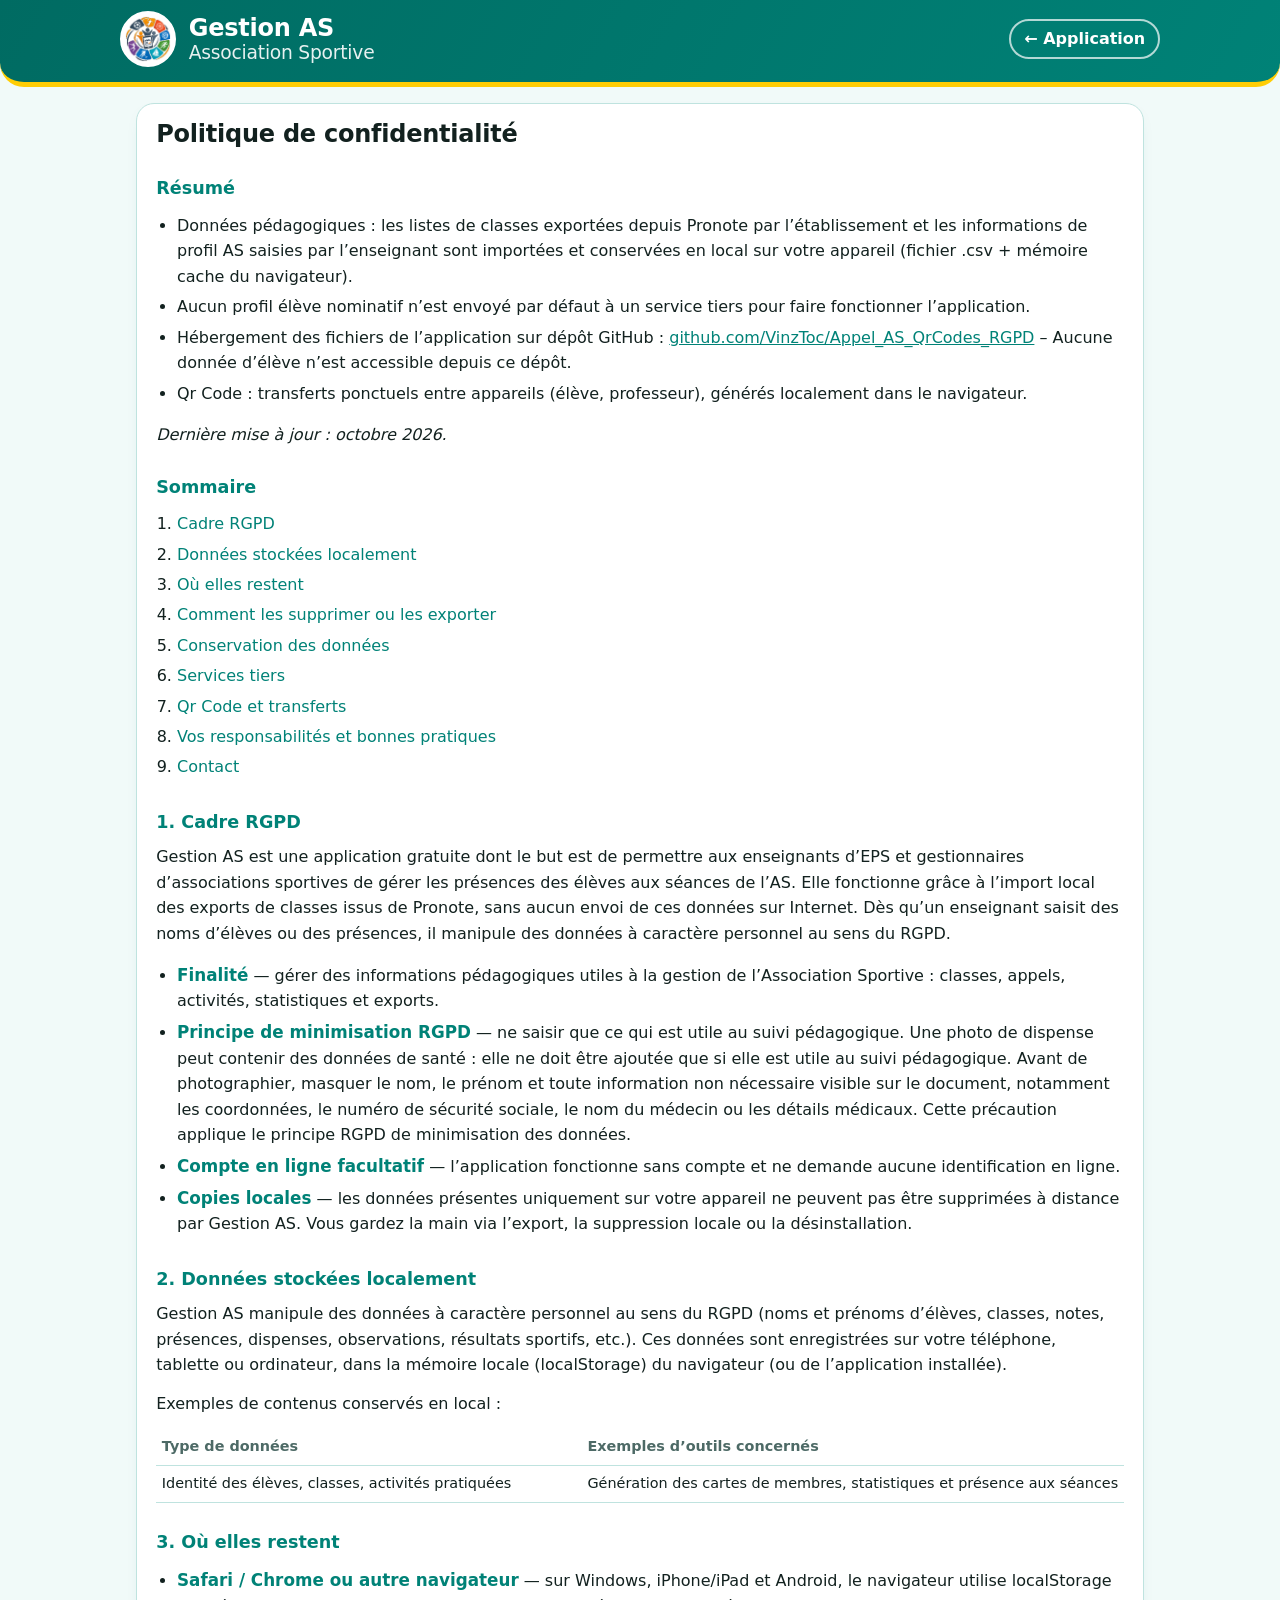
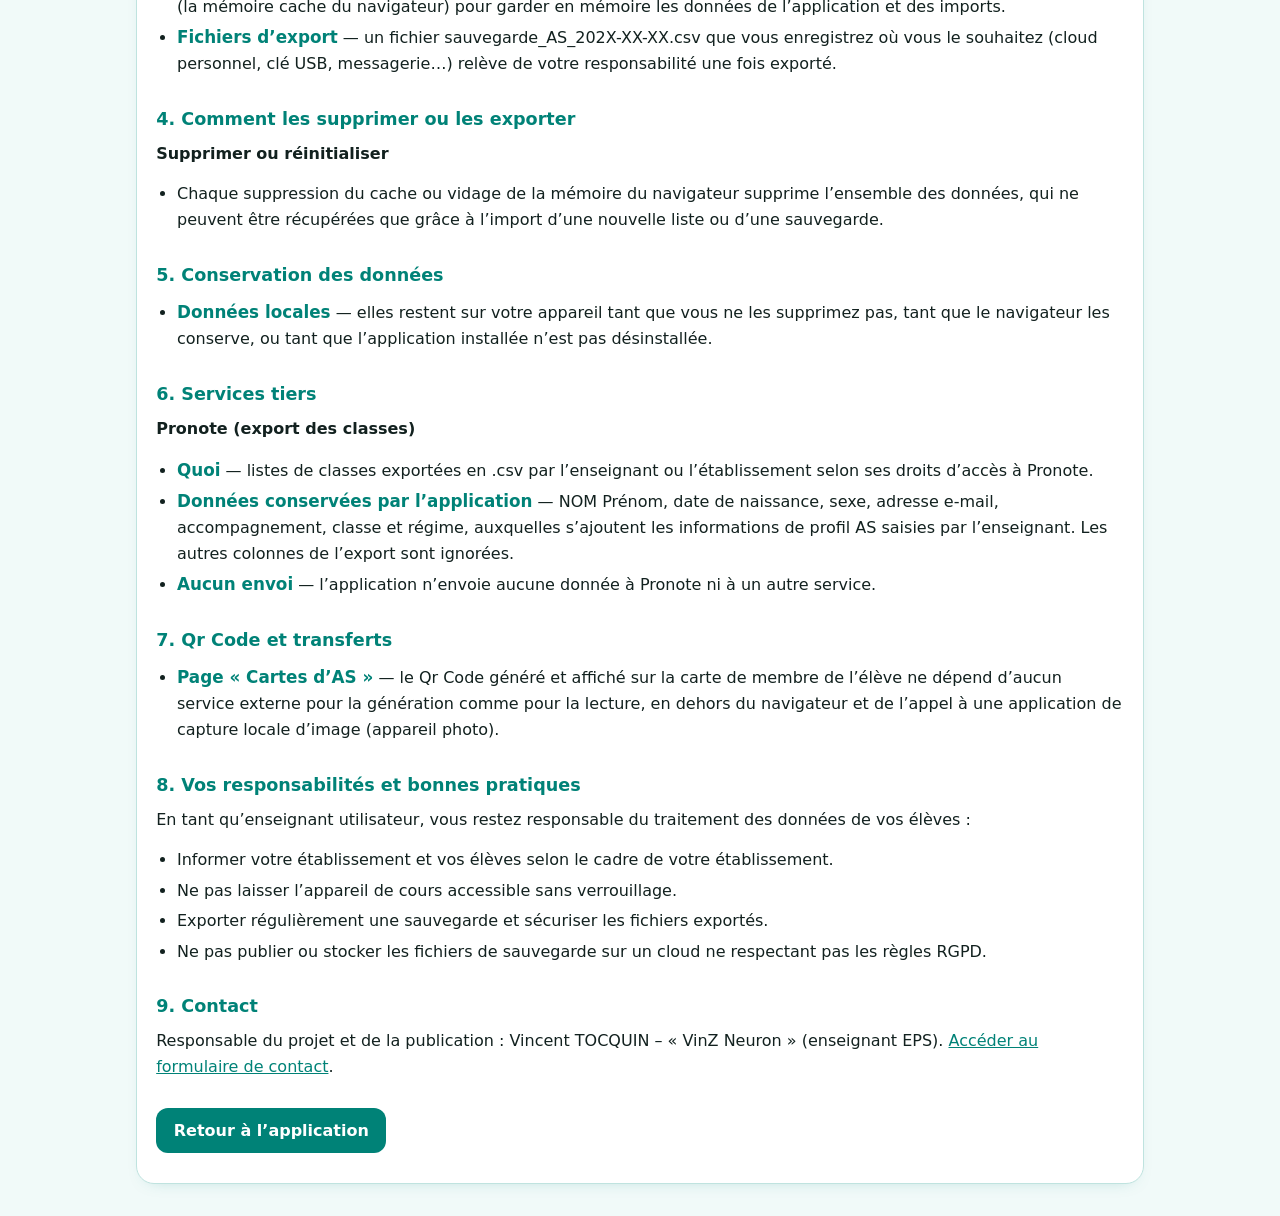
<file: confidentialite.html>
<!DOCTYPE html>
<html lang="fr"><head><meta charset="utf-8">
<meta name="viewport" content="width=device-width,initial-scale=1,viewport-fit=cover">
<title>Politique de confidentialité – Gestion AS</title>
<meta name="theme-color" content="#008277"><link rel="icon" href="icon-192.png">
<link rel="stylesheet" href="style.css?v=5"></head><body>
<header><div class="hd"><span class="lg"><img src="logo-transparent.png" alt="" onerror="this.onerror=function(){this.style.display='none'};this.src='logo.png'"></span><h1>Gestion AS<small>Association Sportive</small></h1><a class="back" href="index.html">← Application</a></div></header>
<main><article class="panel doc">
<h1>Politique de confidentialité</h1>
<h2>Résumé</h2>
<ul>
<li>Données pédagogiques : les listes de classes exportées depuis Pronote par l’établissement et les informations de profil AS saisies par l’enseignant sont importées et conservées en local sur votre appareil (fichier .csv + mémoire cache du navigateur).</li>
<li>Aucun profil élève nominatif n’est envoyé par défaut à un service tiers pour faire fonctionner l’application.</li>
<li>Hébergement des fichiers de l’application sur dépôt GitHub : <a href="https://github.com/VinzToc/Appel_AS_QrCodes_RGPD" target="_blank" rel="noopener noreferrer">github.com/VinzToc/Appel_AS_QrCodes_RGPD</a> – Aucune donnée d’élève n’est accessible depuis ce dépôt.</li>
<li>Qr Code : transferts ponctuels entre appareils (élève, professeur), générés localement dans le navigateur.</li>
</ul>
<p><em>Dernière mise à jour : octobre 2026.</em></p>
<h2>Sommaire</h2>
<ol class="toc"><li><a href="#s1">Cadre RGPD</a></li><li><a href="#s2">Données stockées localement</a></li><li><a href="#s3">Où elles restent</a></li><li><a href="#s4">Comment les supprimer ou les exporter</a></li><li><a href="#s5">Conservation des données</a></li><li><a href="#s6">Services tiers</a></li><li><a href="#s7">Qr Code et transferts</a></li><li><a href="#s8">Vos responsabilités et bonnes pratiques</a></li><li><a href="#s9">Contact</a></li></ol>
<h2 id="s1">1. Cadre RGPD</h2>
<p>Gestion AS est une application gratuite dont le but est de permettre aux enseignants d’EPS et gestionnaires d’associations sportives de gérer les présences des élèves aux séances de l’AS. Elle fonctionne grâce à l’import local des exports de classes issus de Pronote, sans aucun envoi de ces données sur Internet. Dès qu’un enseignant saisit des noms d’élèves ou des présences, il manipule des données à caractère personnel au sens du RGPD.</p>
<ul>
<li><b>Finalité</b> — gérer des informations pédagogiques utiles à la gestion de l’Association Sportive : classes, appels, activités, statistiques et exports.</li>
<li><b>Principe de minimisation RGPD</b> — ne saisir que ce qui est utile au suivi pédagogique. Une photo de dispense peut contenir des données de santé : elle ne doit être ajoutée que si elle est utile au suivi pédagogique. Avant de photographier, masquer le nom, le prénom et toute information non nécessaire visible sur le document, notamment les coordonnées, le numéro de sécurité sociale, le nom du médecin ou les détails médicaux. Cette précaution applique le principe RGPD de minimisation des données.</li>
<li><b>Compte en ligne facultatif</b> — l’application fonctionne sans compte et ne demande aucune identification en ligne.</li>
<li><b>Copies locales</b> — les données présentes uniquement sur votre appareil ne peuvent pas être supprimées à distance par Gestion AS. Vous gardez la main via l’export, la suppression locale ou la désinstallation.</li>
</ul>
<h2 id="s2">2. Données stockées localement</h2>
<p>Gestion AS manipule des données à caractère personnel au sens du RGPD (noms et prénoms d’élèves, classes, notes, présences, dispenses, observations, résultats sportifs, etc.). Ces données sont enregistrées sur votre téléphone, tablette ou ordinateur, dans la mémoire locale (localStorage) du navigateur (ou de l’application installée).</p>
<p>Exemples de contenus conservés en local :</p>
<div class="sp"><table><tr><th>Type de données</th><th>Exemples d’outils concernés</th></tr>
<tr><td>Identité des élèves, classes, activités pratiquées</td><td>Génération des cartes de membres, statistiques et présence aux séances</td></tr></table></div>
<h2 id="s3">3. Où elles restent</h2>
<ul>
<li><b>Safari / Chrome ou autre navigateur</b> — sur Windows, iPhone/iPad et Android, le navigateur utilise localStorage (la mémoire cache du navigateur) pour garder en mémoire les données de l’application et des imports.</li>
<li><b>Fichiers d’export</b> — un fichier sauvegarde_AS_202X-XX-XX.csv que vous enregistrez où vous le souhaitez (cloud personnel, clé USB, messagerie…) relève de votre responsabilité une fois exporté.</li>
</ul>
<h2 id="s4">4. Comment les supprimer ou les exporter</h2>
<p><b>Supprimer ou réinitialiser</b></p>
<ul><li>Chaque suppression du cache ou vidage de la mémoire du navigateur supprime l’ensemble des données, qui ne peuvent être récupérées que grâce à l’import d’une nouvelle liste ou d’une sauvegarde.</li></ul>
<h2 id="s5">5. Conservation des données</h2>
<ul><li><b>Données locales</b> — elles restent sur votre appareil tant que vous ne les supprimez pas, tant que le navigateur les conserve, ou tant que l’application installée n’est pas désinstallée.</li></ul>
<h2 id="s6">6. Services tiers</h2>
<p><b>Pronote (export des classes)</b></p>
<ul>
<li><b>Quoi</b> — listes de classes exportées en .csv par l’enseignant ou l’établissement selon ses droits d’accès à Pronote.</li>
<li><b>Données conservées par l’application</b> — NOM Prénom, date de naissance, sexe, adresse e-mail, accompagnement, classe et régime, auxquelles s’ajoutent les informations de profil AS saisies par l’enseignant. Les autres colonnes de l’export sont ignorées.</li>
<li><b>Aucun envoi</b> — l’application n’envoie aucune donnée à Pronote ni à un autre service.</li>
</ul>
<h2 id="s7">7. Qr Code et transferts</h2>
<ul><li><b>Page « Cartes d’AS »</b> — le Qr Code généré et affiché sur la carte de membre de l’élève ne dépend d’aucun service externe pour la génération comme pour la lecture, en dehors du navigateur et de l’appel à une application de capture locale d’image (appareil photo).</li></ul>
<h2 id="s8">8. Vos responsabilités et bonnes pratiques</h2>
<p>En tant qu’enseignant utilisateur, vous restez responsable du traitement des données de vos élèves :</p>
<ul>
<li>Informer votre établissement et vos élèves selon le cadre de votre établissement.</li>
<li>Ne pas laisser l’appareil de cours accessible sans verrouillage.</li>
<li>Exporter régulièrement une sauvegarde et sécuriser les fichiers exportés.</li>
<li>Ne pas publier ou stocker les fichiers de sauvegarde sur un cloud ne respectant pas les règles RGPD.</li>
</ul>
<h2 id="s9">9. Contact</h2>
<p>Responsable du projet et de la publication : Vincent TOCQUIN – « VinZ Neuron » (enseignant EPS). <a href="contact.html">Accéder au formulaire de contact</a>.</p>
<p><a class="btnlink" href="index.html">Retour à l’application</a></p>
</article></main></body></html>
</file>
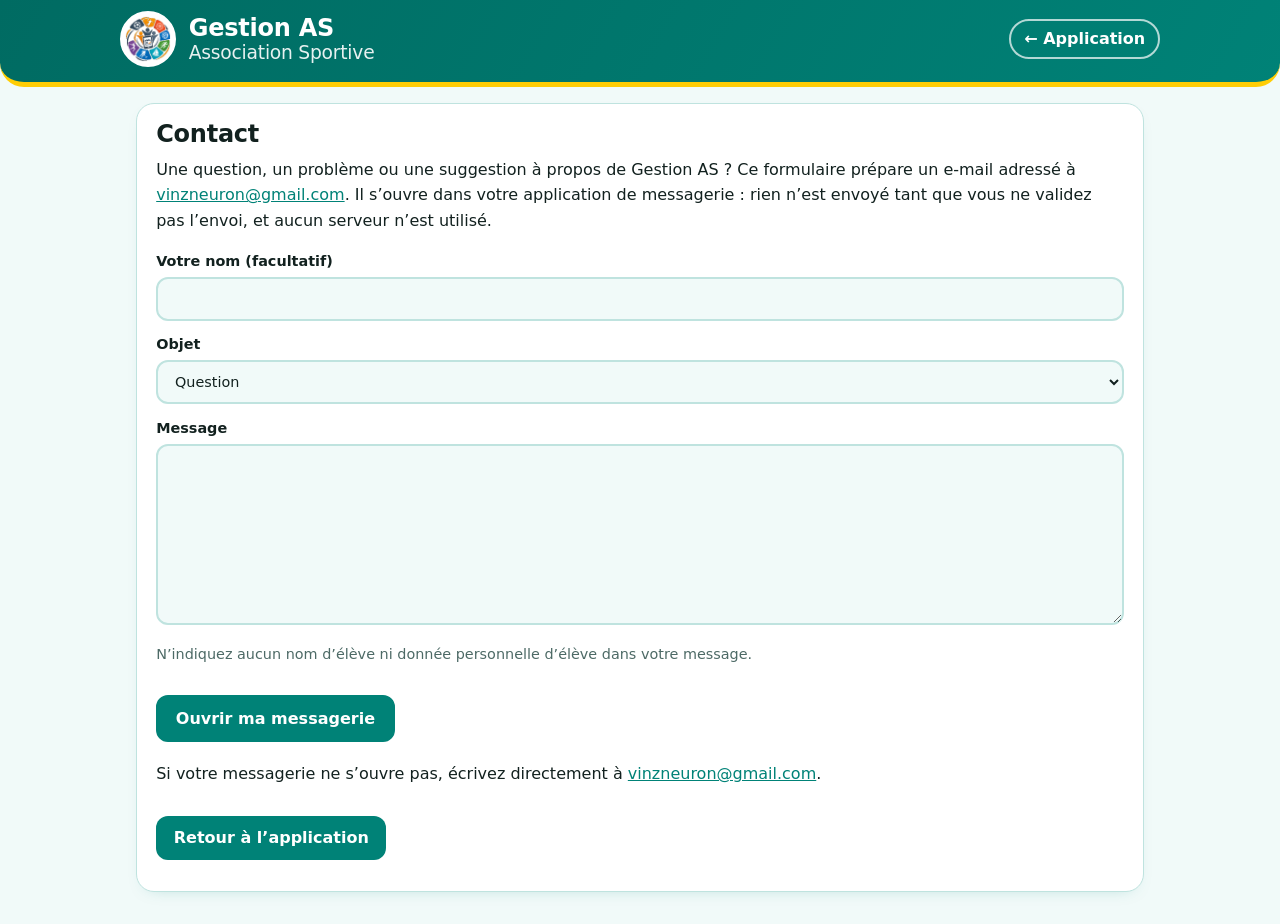
<file: contact.html>
<!DOCTYPE html>
<html lang="fr"><head><meta charset="utf-8">
<meta name="viewport" content="width=device-width,initial-scale=1,viewport-fit=cover">
<title>Contact – Gestion AS</title>
<meta name="theme-color" content="#008277"><link rel="icon" href="icon-192.png">
<link rel="stylesheet" href="style.css?v=5"></head><body>
<header><div class="hd"><span class="lg"><img src="logo-transparent.png" alt="" onerror="this.onerror=function(){this.style.display='none'};this.src='logo.png'"></span><h1>Gestion AS<small>Association Sportive</small></h1><a class="back" href="index.html">← Application</a></div></header>
<main><article class="panel doc">
<h1>Contact</h1>
<p>Une question, un problème ou une suggestion à propos de Gestion AS ? Ce formulaire prépare un e-mail adressé à <a href="mailto:vinzneuron@gmail.com">vinzneuron@gmail.com</a>. Il s’ouvre dans votre application de messagerie : rien n’est envoyé tant que vous ne validez pas l’envoi, et aucun serveur n’est utilisé.</p>
<div class="form">
<label>Votre nom (facultatif)<input id="cn" autocomplete="name"></label>
<label>Objet<select id="co"><option>Question</option><option>Problème rencontré</option><option>Suggestion d’amélioration</option><option>Autre</option></select></label>
<label>Message<textarea id="cm" rows="7"></textarea></label>
<p class="note">N’indiquez aucun nom d’élève ni donnée personnelle d’élève dans votre message.</p>
<button id="cs">Ouvrir ma messagerie</button>
<p id="cr" class="msg err" hidden>Écrivez d’abord votre message.</p>
</div>
<p>Si votre messagerie ne s’ouvre pas, écrivez directement à <a href="mailto:vinzneuron@gmail.com">vinzneuron@gmail.com</a>.</p>
<script>
function mailtoUrl(){var n=document.getElementById('cn').value.trim(),m=document.getElementById('cm').value.trim(),o=document.getElementById('co').value;
var b=m+(n?'\n\n'+n:'');
return 'mailto:vinzneuron@gmail.com?subject='+encodeURIComponent('[Gestion AS Pronote] '+o)+'&body='+encodeURIComponent(b.replace(/\n/g,'\r\n'))}
document.getElementById('cs').onclick=function(){var ok=document.getElementById('cm').value.trim();document.getElementById('cr').hidden=!!ok;if(ok)location.href=mailtoUrl()};
</script>
<p><a class="btnlink" href="index.html">Retour à l’application</a></p>
</article></main></body></html>
</file>
<file: style.css>
:root{--p:#008277;--a:#FFCD05;--bg:#f1faf9;--pn:#fff;--t:#12211f;--mu:#4d6a66;--b:#bfe3df;--on:#fff;--r:18px;color-scheme:light dark}
@media(prefers-color-scheme:dark){:root{--p:#2dd4bf;--bg:#0d1a18;--pn:#162826;--t:#e6f4f2;--mu:#9cc2bd;--b:#2b4a46;--on:#04201c}}
*{box-sizing:border-box}[hidden]{display:none!important}
body{margin:0;font:16px/1.55 "Avenir Next","Segoe UI",system-ui,sans-serif;background:var(--bg);color:var(--t);-webkit-text-size-adjust:100%}
header{background:linear-gradient(120deg,#006b62,#008277);color:#fff;padding:calc(.7rem + env(safe-area-inset-top)) 1rem .9rem;border-radius:0 0 24px 24px}
.hd{max-width:1040px;margin:auto;display:flex;align-items:center;gap:.8rem}
h1{flex:1;margin:0;font-size:clamp(1.05rem,3.5vw,1.5rem);line-height:1.15;font-weight:800;letter-spacing:-.01em}
h1 small{display:block;font-size:.78em;font-weight:500;opacity:.9}
#count{background:rgba(255,255,255,.25);padding:.25rem .75rem;border-radius:99px;font-weight:700;font-size:.9rem;white-space:nowrap}
nav{position:fixed;inset:auto 0 0;z-index:5;display:grid;grid-template-columns:repeat(3,1fr);background:var(--pn);border-top:1px solid var(--b);padding-bottom:env(safe-area-inset-bottom)}
nav button{margin:0;border:0;border-radius:0;background:none;color:var(--mu);display:flex;flex-direction:column;align-items:center;gap:.1rem;padding:.55rem .2rem;font-size:.78rem;font-weight:700;border-top:3px solid transparent}
nav .ic{font-size:1.35rem;line-height:1}nav .on{color:var(--p);border-top-color:var(--a)}
main{max-width:1040px;margin:auto;padding:1rem 1rem calc(6rem + env(safe-area-inset-bottom))}
section{display:grid;gap:1rem;align-items:start}
.panel{background:var(--pn);border:1px solid var(--b);border-radius:var(--r);padding:1.1rem 1.2rem;box-shadow:0 6px 18px -12px rgba(0,130,119,.35);min-width:0}
h2{font-size:1.1rem;margin:0 0 .5rem;font-weight:800}h3{font-size:.95rem;margin:.4rem 0}p{margin:.3rem 0 .8rem;color:var(--mu)}
button{font:inherit;font-weight:700;min-height:44px;padding:.55rem 1.1rem;border-radius:12px;border:2px solid var(--p);background:var(--p);color:var(--on);cursor:pointer;margin:.2rem .3rem .2rem 0;transition:transform .1s,filter .15s}
button:hover{filter:brightness(1.08)}button:active{transform:scale(.97)}button:disabled{opacity:.4;cursor:not-allowed}
button.alt{background:transparent;color:var(--p)}button.danger{background:transparent;color:#b42318;border-color:#b42318}
input{font:inherit;min-height:44px;padding:.5rem .8rem;border:2px solid var(--b);border-radius:12px;background:var(--bg);color:inherit;max-width:100%}
input:focus{border-color:var(--a);outline:none}button:focus-visible,nav button:focus-visible{outline:3px solid var(--t);outline-offset:2px}
input[type=file]{width:100%;padding:.4rem}::file-selector-button{font:inherit;font-weight:700;border:0;border-radius:8px;background:var(--p);color:var(--on);padding:.5rem .9rem;margin-right:.8rem;cursor:pointer}
.row{display:flex;flex-wrap:wrap;gap:.4rem;align-items:center}.row input{flex:1 1 180px}.row button{margin:0}
.msg{margin:.6rem 0;padding:.7rem 1rem;border-radius:12px;font-weight:700;background:#FFCD05;color:#12211f;box-shadow:0 4px 12px -6px #b38f00}.msg:empty{display:none}
.msg.err{background:#fee2e2;color:#991b1b;box-shadow:none}
.hero{display:flex;justify-content:center;padding:.4rem 0}.hero img{height:clamp(120px,32vw,200px);width:auto;max-width:80%;object-fit:contain;filter:drop-shadow(0 8px 14px rgba(0,130,119,.3))}
#tl td{white-space:normal}.ver{text-align:center;font-size:.8rem;color:var(--mu)}
video{width:100%;aspect-ratio:4/3;max-height:55vh;object-fit:cover;border-radius:14px;background:#000;margin-top:.7rem}
ul{padding:0;margin:0;list-style:none}li{display:flex;justify-content:space-between;align-items:center;gap:.5rem;border-bottom:1px solid var(--b);padding:.35rem 0}li:last-child{border:0}
li small{color:var(--mu);margin-left:.3rem}li button{min-height:36px;padding:.1rem .7rem;background:none;border-color:transparent;color:#b42318;margin:0}
#np{color:var(--p)}
#cards{display:grid;grid-template-columns:repeat(auto-fill,minmax(260px,1fr));gap:.9rem}
.card{border-radius:12px;overflow:hidden;background:#fff;color:#12211f;aspect-ratio:85.6/54;display:flex;flex-direction:column;box-shadow:0 4px 14px -6px rgba(0,100,92,.45);border:1px solid #8fd3cb}
.ch{background:linear-gradient(120deg,#006b62,#008277);color:#fff;display:flex;align-items:center;gap:.4rem;padding:.3rem .6rem;font-size:.85rem}.ch img{height:22px}
.cb{flex:1;display:flex;justify-content:space-between;align-items:center;padding:.4rem .7rem;gap:.5rem}.cb svg{width:34%;height:auto}
.n{font-weight:800;font-size:1.02rem}.cl{margin-top:.4rem;font-weight:800;color:#008277}
.sp{overflow-x:auto;margin-bottom:.8rem}table{width:100%;border-collapse:collapse}
td,th{padding:.4rem .35rem;border-bottom:1px solid var(--b);text-align:left;font-size:.9rem;white-space:nowrap}th{color:var(--mu);font-weight:600}
.sp td:last-child{width:28%;min-width:60px}.bar{background:linear-gradient(90deg,#008277,#FFCD05);height:10px;border-radius:5px;min-width:3px}
@media(min-width:640px){#t1,#t2{grid-template-columns:1fr 1fr}.wide{grid-column:1/-1}}
@media(min-width:800px){
nav{position:static;max-width:560px;margin:1rem auto 0;border:1px solid var(--b);border-radius:99px;padding:.3rem;gap:.3rem;inset:auto}
nav button{flex-direction:row;justify-content:center;gap:.5rem;font-size:.95rem;border:0;border-radius:99px;padding:.5rem}
nav .on{background:var(--p);color:var(--on)}main{padding-bottom:2rem}}
@media(min-width:960px){#t3{grid-template-columns:minmax(320px,2fr) 3fr}.stats{grid-column:2;grid-row:1/span 3}}
@media(prefers-reduced-motion:reduce){*{transition:none!important}}
.man{margin-top:.5rem}
#scan{background:#22c55e;border-color:#22c55e;color:#052e16}
#stop{background:transparent;border-color:#b42318;color:#b42318}
.lg{width:56px;height:56px;border-radius:50%;background:#fff;border:2px solid #fff;flex:none;overflow:hidden}.lg img{display:block;width:100%;height:100%;object-fit:contain;padding:2px}
select{font:inherit;min-height:44px;padding:.5rem .8rem;border:2px solid var(--b);border-radius:12px;background:var(--bg);color:inherit;width:100%}select:focus{border-color:var(--a);outline:none}
#vl{margin-top:.6rem}
.filters{display:grid;grid-template-columns:1fr 1fr;gap:.6rem}.filters label{display:grid;gap:.2rem;font-size:.8rem;font-weight:700;color:var(--mu);min-width:0}
.filters label:nth-child(-n+2){grid-column:1/-1}.filters select{min-width:0;text-overflow:ellipsis}
#vh{font-size:.85rem;margin:.6rem 0 0}#vh:empty{display:none}li b{color:var(--p);font-size:1.05rem}
.filters select{font-weight:400;color:var(--t)}
a{color:var(--p)}a:focus-visible{outline:3px solid var(--t);outline-offset:2px}
.foot{margin-top:1.5rem;padding-top:1rem;border-top:1px solid var(--b);text-align:center}
.foot a{display:inline-block;margin:.25rem .2rem;padding:.5rem .9rem;border:2px solid var(--b);border-radius:99px;font-weight:700;text-decoration:none;background:var(--pn)}
.foot a:hover{border-color:var(--a)}.foot p{margin:.5rem 0 0;font-size:.85rem}
.back{margin-left:auto;color:#fff;font-weight:700;text-decoration:none;border:2px solid rgba(255,255,255,.7);border-radius:99px;padding:.35rem .8rem;white-space:nowrap}
.doc{line-height:1.6}.doc h1{font-size:1.5rem;margin:0 0 .5rem}.doc h2{margin-top:1.6rem;color:var(--p)}
.doc ul,.doc ol{list-style:revert;padding-left:1.3rem;margin:.4rem 0 .8rem}.doc li{display:list-item;border:0;padding:.15rem 0}
.doc p{color:var(--t)}.doc .note{color:var(--mu);font-size:.9rem}.toc a{text-decoration:none}
.btnlink{display:inline-block;padding:.6rem 1.1rem;border-radius:12px;background:var(--p);color:var(--on);font-weight:700;text-decoration:none;margin-top:1rem}
.form{display:grid;gap:.8rem;margin:1rem 0}.form label{display:grid;gap:.25rem;font-weight:700;font-size:.9rem}
.form input,.form select,.form textarea{font:inherit;font-weight:400;padding:.5rem .8rem;border:2px solid var(--b);border-radius:12px;background:var(--bg);color:inherit;width:100%}
.form button{justify-self:start}
.foot a.ic{width:48px;height:48px;padding:0;display:inline-grid;place-items:center;border-radius:50%;margin:.25rem .3rem}
.foot a.ic svg{width:24px;height:24px;fill:none;stroke:currentColor;stroke-width:1.8;stroke-linecap:round;stroke-linejoin:round}
header{border-bottom:5px solid #FFCD05}
.hero{gap:1.4rem;flex-wrap:wrap;align-items:center}.hero .pn{height:64px;width:auto;background:#fff;border-radius:14px;padding:.45rem .7rem;box-shadow:0 4px 14px -8px rgba(0,100,92,.6)}
.tag{display:inline-block;background:#FFCD05;color:#12211f;border-radius:6px;font-size:.7rem;font-weight:800;padding:0 .35rem;margin-left:.3rem;vertical-align:middle}
button.sm{min-height:34px;padding:.15rem .8rem;margin:0}#q{width:100%;margin:.4rem 0 .6rem}#tl td:last-child{text-align:right}#tl td{white-space:normal}
.lic{font-size:.72rem;margin-top:.2rem;color:#4d6a66}
dialog{border:0;border-radius:18px;padding:0;width:min(520px,94vw);max-height:92vh;background:var(--pn);color:var(--t)}dialog::backdrop{background:rgba(0,0,0,.55)}
#fiche form{padding:1.2rem;display:grid;gap:.7rem}#fiche h2{margin:0}#fi{margin:0;color:var(--mu)}
.chk{display:flex;align-items:center;gap:.6rem;min-height:40px;font-weight:600}.chk input{width:22px;height:22px;min-height:0;accent-color:var(--p)}
.fld{display:grid;gap:.25rem;font-weight:700;font-size:.9rem}.fld input[type=text]{font-weight:400;width:100%}
details.ms{border:2px solid var(--b);border-radius:12px;background:var(--bg)}details.ms summary{padding:.65rem .8rem;cursor:pointer;font-weight:600}
.opts{max-height:34vh;overflow:auto;padding:.3rem .8rem .6rem;border-top:1px solid var(--b)}.opts label{display:flex;gap:.6rem;align-items:center;min-height:36px}.opts input{width:20px;height:20px;min-height:0;accent-color:var(--p)}
.fbtn{display:flex;gap:.5rem;justify-content:flex-end;flex-wrap:wrap}
.two{display:grid;grid-template-columns:1fr 1fr;gap:.7rem}input[readonly]{opacity:.7;cursor:not-allowed}
.ch .la{height:28px}.ch .lu{margin-left:auto;background:#fff;border-radius:6px;padding:2px 4px;display:grid;place-items:center}.ch .lu img{height:24px}
#fclsn{font-weight:400;color:var(--mu);font-size:.8rem}#fclsn:empty{display:none}
.filters.g2 label:nth-child(-n+2){grid-column:auto}.filters.g2{margin-bottom:.8rem}
.men{display:flex;flex-wrap:wrap;gap:.25rem .35rem;margin-top:.25rem}.men:empty{display:none}
.tg{background:var(--bg);border:1px solid var(--p);color:var(--p);border-radius:6px;font-size:.7rem;font-weight:700;padding:0 .4rem}
.ac{font-size:.78rem;color:var(--mu)}
</file>
